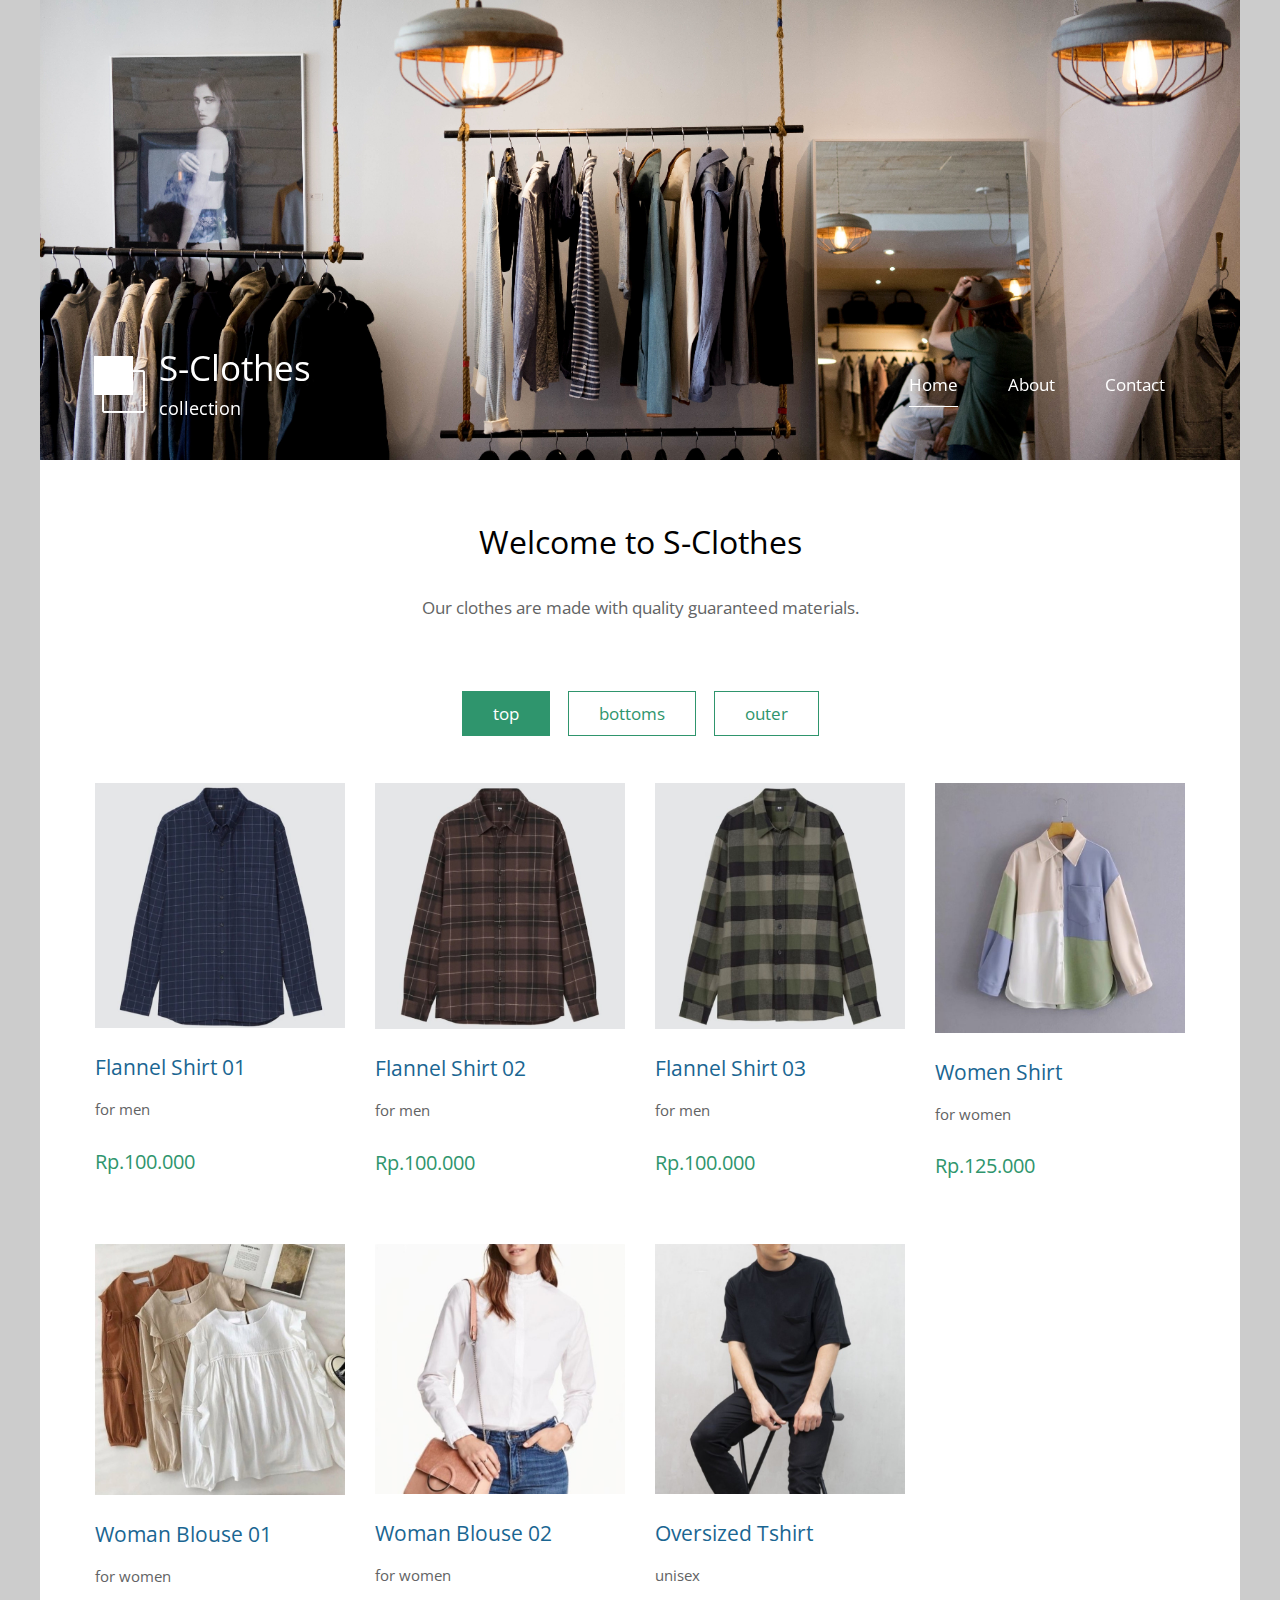
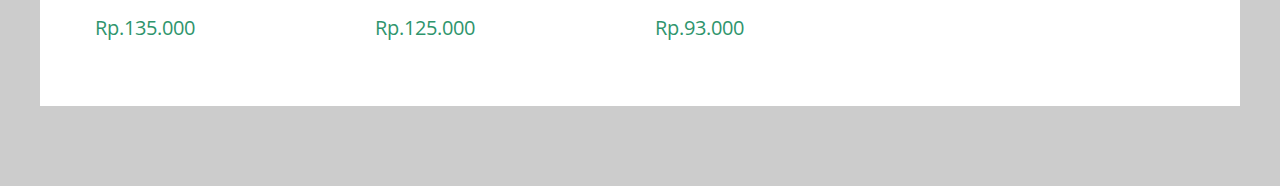
<file: index.html>
<!DOCTYPE html>
<html>

<head>
	<meta charset="UTF-8" />
    <meta name="viewport" content="width=device-width, initial-scale=1.0" />
    <meta http-equiv="X-UA-Compatible" content="ie=edge" />
    <title>S-CLOTHES</title>
    <link href="https://fonts.googleapis.com/css?family=Open+Sans:400" rel="stylesheet" />    
	<link href="style.css" rel="stylesheet" />
</head>
<body> 

	<div class="container">
	<!-- Top box -->
		<!-- Logo & Site Name -->
		<div class="placeholder">
			<div class="parallax-window" data-parallax="scroll" data-image-src="baju1.jpg">
				<div class="tm-header">
					<div class="row tm-header-inner">
						<div class="col-md-6 col-12">
							<img src="sclothes.png" alt="Logo" class="tm-site-logo" /> 
							<div class="tm-site-text-box">
								<h1 class="tm-site-title">S-Clothes</h1>
								<h6 class="tm-site-description">collection</h6>	
							</div>
						</div>
						<nav class="col-md-6 col-12 tm-nav">
							<ul class="tm-nav-ul">
								<li class="tm-nav-li"><a href="index.html" class="tm-nav-link active">Home</a></li>
								<li class="tm-nav-li"><a href="about.html" class="tm-nav-link">About</a></li>
								<li class="tm-nav-li"><a href="contact.html" class="tm-nav-link">Contact</a></li>
							</ul>
						</nav>	
					</div>
				</div>
			</div>
		</div>

		<main>
			<header class="row tm-welcome-section">
				<h2 class="col-12 text-center tm-section-title">Welcome to S-Clothes</h2>
				<p class="col-12 text-center">Our clothes are made with quality guaranteed materials. </p>
			</header>
			
			<div class="tm-paging-links">
				<nav>
					<ul>
						<li class="tm-paging-item"><a href="#" class="tm-paging-link active">top</a></li>
						<li class="tm-paging-item"><a href="#" class="tm-paging-link">bottoms</a></li>
						<li class="tm-paging-item"><a href="#" class="tm-paging-link">outer</a></li>
					</ul>
				</nav>
			</div>

			<!-- Gallery -->
			<div class="row tm-gallery">
				<!-- gallery page 1 -->
				<div id="tm-gallery-page-top" class="tm-gallery-page">
					<article class="col-lg-3 col-md-4 col-sm-6 col-12 tm-gallery-item">
						<figure>
							<img src="01.jpg" alt="Image" class="img-fluid tm-gallery-img" />
							<figcaption>
								<h4 class="tm-gallery-title">Flannel Shirt 01</h4>
								<p class="tm-gallery-description">for men</p>
								<p class="tm-gallery-price">Rp.100.000</p>
							</figcaption>
						</figure>
					</article>
					<article class="col-lg-3 col-md-4 col-sm-6 col-12 tm-gallery-item">
						<figure>
							<img src="02.jpg" alt="Image" class="img-fluid tm-gallery-img" />
							<figcaption>
								<h4 class="tm-gallery-title">Flannel Shirt 02</h4>
								<p class="tm-gallery-description">for men</p>
								<p class="tm-gallery-price">Rp.100.000</p>
							</figcaption>
						</figure>
					</article>
					<article class="col-lg-3 col-md-4 col-sm-6 col-12 tm-gallery-item">
						<figure>
							<img src="03.jpg" alt="Image" class="img-fluid tm-gallery-img" />
							<figcaption>
								<h4 class="tm-gallery-title">Flannel Shirt 03</h4>
								<p class="tm-gallery-description">for men</p>
								<p class="tm-gallery-price">Rp.100.000</p>
							</figcaption>
						</figure>
					</article>
					<article class="col-lg-3 col-md-4 col-sm-6 col-12 tm-gallery-item">
						<figure>
							<img src="04.jpg" alt="Image" class="img-fluid tm-gallery-img" />
							<figcaption>
								<h4 class="tm-gallery-title">Women Shirt</h4>
								<p class="tm-gallery-description">for women</p>
								<p class="tm-gallery-price">Rp.125.000</p>
							</figcaption>
						</figure>
					</article>
					<article class="col-lg-3 col-md-4 col-sm-6 col-12 tm-gallery-item">
						<figure>
							<img src="05.jpg" alt="Image" class="img-fluid tm-gallery-img" />
							<figcaption>
								<h4 class="tm-gallery-title">Woman Blouse 01</h4>
								<p class="tm-gallery-description">for women</p>
								<p class="tm-gallery-price">Rp.135.000</p>
							</figcaption>
						</figure>
					</article>
					<article class="col-lg-3 col-md-4 col-sm-6 col-12 tm-gallery-item">
						<figure>
							<img src="06.jpg" alt="Image" class="img-fluid tm-gallery-img" />
							<figcaption>
								<h4 class="tm-gallery-title">Woman Blouse 02</h4>
								<p class="tm-gallery-description">for women</p>
								<p class="tm-gallery-price">Rp.125.000</p>
							</figcaption>
						</figure>
					</article>
					<article class="col-lg-3 col-md-4 col-sm-6 col-12 tm-gallery-item">
						<figure>
							<img src="07.jpg" alt="Image" class="img-fluid tm-gallery-img" />
							<figcaption>
								<h4 class="tm-gallery-title">Oversized Tshirt</h4>
								<p class="tm-gallery-description">unisex</p>
								<p class="tm-gallery-price">Rp.93.000</p>
							</figcaption>
						</figure>
					</article>
				</div> <!-- gallery page 1 -->
				
				<!-- gallery page 2 -->
				<div id="tm-gallery-page-bottoms" class="tm-gallery-page hidden">
					<article class="col-lg-3 col-md-4 col-sm-6 col-12 tm-gallery-item">
						<figure>
							<img src="08.jpeg" alt="Image" class="img-fluid tm-gallery-img" />
							<figcaption>
								<h4 class="tm-gallery-title">Corduroy Pants</h4>
								<p class="tm-gallery-description">for men</p>
								<p class="tm-gallery-price">Rp. 230.000</p>
							</figcaption>
						</figure>
					</article>
					<article class="col-lg-3 col-md-4 col-sm-6 col-12 tm-gallery-item">
						<figure>
							<img src="09.png" alt="Image" class="img-fluid tm-gallery-img" />
							<figcaption>
								<h4 class="tm-gallery-title">Corduroy Pants</h4>
								<p class="tm-gallery-description">for women</p>
								<p class="tm-gallery-price">Rp. 230.000</p>
							</figcaption>
						</figure>
					</article>
					<article class="col-lg-3 col-md-4 col-sm-6 col-12 tm-gallery-item">
						<figure>
							<img src="10.jpg" alt="Image" class="img-fluid tm-gallery-img" />
							<figcaption>
								<h4 class="tm-gallery-title">Korean Loose Pants</h4>
								<p class="tm-gallery-description">for men</p>
								<p class="tm-gallery-price">Rp. 250.000</p>
							</figcaption>
						</figure>
					</article>
					<article class="col-lg-3 col-md-4 col-sm-6 col-12 tm-gallery-item">
						<figure>
							<img src="11.jpg" alt="Image" class="img-fluid tm-gallery-img" />
							<figcaption>
								<h4 class="tm-gallery-title">Jogger Pants</h4>
								<p class="tm-gallery-description">for men</p>
								<p class="tm-gallery-price">Rp. 200.000</p>
							</figcaption>
						</figure>
					</article>
					<article class="col-lg-3 col-md-4 col-sm-6 col-12 tm-gallery-item">
						<figure>
							<img src="12.jpg" alt="Image" class="img-fluid tm-gallery-img" />
							<figcaption>
								<h4 class="tm-gallery-title">Loose Ankle Jeans</h4>
								<p class="tm-gallery-description">for men</p>
								<p class="tm-gallery-price">Rp. 300.000</p>
							</figcaption>
						</figure>
					</article>
					<article class="col-lg-3 col-md-4 col-sm-6 col-12 tm-gallery-item">
						<figure>
							<img src="13.jpg" alt="Image" class="img-fluid tm-gallery-img" />
							<figcaption>
								<h4 class="tm-gallery-title">Bootcut Pants</h4>
								<p class="tm-gallery-description">for women</p>
								<p class="tm-gallery-price">Rp. 135.000</p>
							</figcaption>
						</figure>
					</article>
				</div> <!-- gallery page 2 -->
				
				<!-- gallery page 3 -->
				<div id="tm-gallery-page-outer" class="tm-gallery-page hidden">
					<article class="col-lg-3 col-md-4 col-sm-6 col-12 tm-gallery-item">
						<figure>
							<img src="21.jpeg" alt="Image" class="img-fluid tm-gallery-img" />
							<figcaption>
								<h4 class="tm-gallery-title">Corduroy Jacket</h4>
								<p class="tm-gallery-description">for men</p>
								<p class="tm-gallery-price">Rp. 150.000</p>
							</figcaption>
						</figure>
					</article>
					<article class="col-lg-3 col-md-4 col-sm-6 col-12 tm-gallery-item">
						<figure>
							<img src="14.jpeg" alt="Image" class="img-fluid tm-gallery-img" />
							<figcaption>
								<h4 class="tm-gallery-title">Oversized Crewneck</h4>
								<p class="tm-gallery-description">for women</p>
								<p class="tm-gallery-price">Rp. 125.000</p>
							</figcaption>
						</figure>
					</article>
					<article class="col-lg-3 col-md-4 col-sm-6 col-12 tm-gallery-item">
						<figure>
							<img src="16.jpg" alt="Image" class="img-fluid tm-gallery-img" />
							<figcaption>
								<h4 class="tm-gallery-title">Flannel Shirt</h4>
								<p class="tm-gallery-description">for women</p>
								<p class="tm-gallery-price">Rp. 100.000</p>
							</figcaption>
						</figure>
					</article>
					<article class="col-lg-3 col-md-4 col-sm-6 col-12 tm-gallery-item">
						<figure>
							<img src="15.jpg" alt="Image" class="img-fluid tm-gallery-img" />
							<figcaption>
								<h4 class="tm-gallery-title">Women Blazer 01</h4>
								<p class="tm-gallery-description">for women</p>
								<p class="tm-gallery-price">Rp. 150.000</p>
							</figcaption>
						</figure>
					</article>
					<article class="col-lg-3 col-md-4 col-sm-6 col-12 tm-gallery-item">
						<figure>
							<img src="17.jpg" alt="Image" class="img-fluid tm-gallery-img" />
							<figcaption>
								<h4 class="tm-gallery-title">Women Blazer 02</h4>
								<p class="tm-gallery-description">for women</p>
								<p class="tm-gallery-price">Rp. 185.000</p>
							</figcaption>
						</figure>
					</article>
					<article class="col-lg-3 col-md-4 col-sm-6 col-12 tm-gallery-item">
						<figure>
							<img src="18.jpg" alt="Image" class="img-fluid tm-gallery-img" />
							<figcaption>
								<h4 class="tm-gallery-title">Haori Outer 01</h4>
								<p class="tm-gallery-description">unisex</p>
								<p class="tm-gallery-price">Rp. 156.000</p>
							</figcaption>
						</figure>
					</article>
					<article class="col-lg-3 col-md-4 col-sm-6 col-12 tm-gallery-item">
						<figure>
							<img src="19.jpg" alt="Image" class="img-fluid tm-gallery-img" />
							<figcaption>
								<h4 class="tm-gallery-title">Haori Outer 02</h4>
								<p class="tm-gallery-description">unisex</p>
								<p class="tm-gallery-price">Rp. 156.000</p>
							</figcaption>
						</figure>
					</article>

				</div> 
			</div>
		</main>


	</div>
	<script src="jquery.min.js"></script>
	<script src="parallax.min.js"></script>
	<script>
		$(document).ready(function(){
			// Handle click on paging links
			$('.tm-paging-link').click(function(e){
				e.preventDefault();
				
				var page = $(this).text().toLowerCase();
				$('.tm-gallery-page').addClass('hidden');
				$('#tm-gallery-page-' + page).removeClass('hidden');
				$('.tm-paging-link').removeClass('active');
				$(this).addClass("active");
			});
		});
	</script>
</body>
</html>
</file>
<file: style.css>
/*


*/

ul, nav, body, h1, h2, h4, h6, p, figure {
  margin: 0;
  padding: 0;
}

a, button { transition: all 0.3s ease; }

/* Bootstrap grid system  */

html {
  box-sizing: border-box;
  -ms-overflow-style: scrollbar;
}

*,
*::before,
*::after {
  box-sizing: inherit;
}

.container {
  width: 100%;
  max-width: 1200px;
  margin-right: auto;
  margin-left: auto;
}

.tm-container-inner,
.tm-container-inner-2 {
  padding-left: 15px;
  padding-right: 15px;
}

.row {
  display: -ms-flexbox;
  display: flex;
  -ms-flex-wrap: wrap;
  flex-wrap: wrap;
  margin-left: -15px;
  margin-right: -15px;
}

.col-lg-3,
.col-lg-4,
.col-lg-6,
.col-md-4,
.col-md-6,
.col-sm-6, 
.col-12 {
  position: relative;
  width: 100%;
  padding-right: 15px;
  padding-left: 15px;
}

.col-12 {
  -ms-flex: 0 0 100%;
  flex: 0 0 100%;
  max-width: 100%;
}

@media (min-width: 576px) {
  .col-sm-6 {
    -ms-flex: 0 0 50%;
    flex: 0 0 50%;
    max-width: 50%;
  }
}

@media (min-width: 768px) {
  .col-md-4 {
    -ms-flex: 0 0 33.333333%;
    flex: 0 0 33.333333%;
    max-width: 33.333333%;
  }
  
  .col-md-6 {
    -ms-flex: 0 0 50%;
    flex: 0 0 50%;
    max-width: 50%;
  }
}

@media (min-width: 992px) {
  .col-lg-3 {
    -ms-flex: 0 0 25%;
    flex: 0 0 25%;
    max-width: 25%;
  }
  
  .col-lg-4 {
    -ms-flex: 0 0 33.333333%;
    flex: 0 0 33.333333%;
    max-width: 33.333333%;
  }
  
  .col-lg-6 {
    -ms-flex: 0 0 50%;
    flex: 0 0 50%;
    max-width: 50%;
  }
}

/*
  primary: #2D99CC
  success: #319966
  danger: #993332
*/

.tm-btn {
  display: inline-block;
  font-size: 1rem;
  width: auto;
  padding: 10px 30px;
  text-decoration: none;
  cursor: pointer;
  border: 0;
}

.tm-btn-default {
  border: 1px solid #ccc;
  background-color: transparent;
  color: #626364;
}

.tm-btn-default:hover,
.tm-btn-default:focus {
  color: white;
  background-color: #98999A;
}

.tm-btn-primary {
  background-color: #2D99CC;
  color: white;
}

.tm-btn-primary:hover,
.tm-btn-primary:focus {
  background-color: #1b6f96;
}

.tm-btn-success {
  background-color: #319966;
  color: white;
}

.tm-btn-success:hover,
.tm-btn-success:focus {
  background-color: #1d6e46;
}

.tm-btn-danger {
  background-color: #993332;
  color: white;
}

.tm-btn-danger:hover,
.tm-btn-danger:focus {
  background-color: #752423;
}

.tm-mb-45 {
  margin-bottom: 45px;
}

.tm-mb-p {
    margin-bottom: 20px;
}

.tm-text-success {
  color: #319966;
}

.text-center {
  text-align: center;
}

.hidden {
  display: none !important;
}

.img-fluid {
  max-width: 100%;
  height: auto;
}

body {
  font-family: 'Open Sans', Arial, sans-serif;
  font-size: 17px;
  background-color: #ccc;
  overflow-x: hidden;
}

.container {
  background-color: white;
}

p, address {
  color: #626364;
  line-height: 1.8;
}

/* Set width and height in JS */
.placeholder {
  width: 100%;
  min-height: 460px;
  background-color: #556E5B;
}

.placeholder-2 {
  width: 100%;
  min-height: 220px;
  background-color: #CFBEA5;
  position: relative;
  z-index: 998;
}

.parallax-window {
  min-height: 460px;
  background: transparent;
  position: relative;
}

.parallax-window-2 {
  min-height: 220px;
  width: 100%;
  margin-left: auto;
  margin-right: auto;
  background: transparent;
  position: relative;
}

.parallax-mirror {
  z-index: 999 !important;
}

.tm-header {
  position: absolute;
  bottom: 0;
  left: 0;
  width: 100%;
  color: white;
  z-index: 1000;
}

.tm-header-inner {
  padding: 40px 50px;
}

@media (max-width: 991px) {
  .tm-header-inner {
    padding: 30px 15px;
  }
}

.tm-site-logo {
  display: inline-block;
  margin-right: 5px;
}

.tm-site-text-box {
  display: inline-block;
}

.tm-site-title {
  font-size: 2.2rem;
  font-weight: 400;
  margin-bottom: 5px;
}

.tm-site-description {
  font-size: 1.1rem;
  font-weight: 400;
}

.tm-nav {
  text-align: right;
  margin-top: 30px;
}

.tm-nav-ul {
  display: flex;
  justify-content: flex-end;
}

.tm-nav-li {
  list-style: none;
  display: block;
  margin-bottom: 0;
  padding-right: 25px;
  padding-left: 25px;
}

@media (max-width: 991px) {
  .tm-nav-li {
    padding-right: 15px;
    padding-left: 15px;
  }
}

.tm-nav-link {
  color: white;
  text-decoration: none;
  padding-bottom: 10px;
}

.tm-nav-link.active,
.tm-nav-link:hover {
  border-bottom: 1px solid white;
}

.tm-welcome-section {
  margin: 60px auto;
  max-width: 655px;
}

.tm-section-title {
  font-size: 2rem;
  font-weight: 400;
  margin-bottom: 30px;
}

.tm-gallery {
  margin-bottom: 80px;
}

.tm-gallery-page {
  max-width: 280px;
  margin-left: auto;
  margin-right: auto;
  display: -ms-flexbox;
  display: flex;
  -ms-flex-wrap: wrap;
  flex-wrap: wrap;
}

.tm-gallery-description {
  font-size: 0.95rem;
}

.tm-section,
.tm-container-inner,
.tm-container-inner-2 {
  margin-left: auto;
  margin-right: auto;
}

/* Small devices (landscape phones, 576px and up) */
@media (min-width: 576px) {
  .tm-gallery-page {
    max-width: 560px;
  }
}

/* Medium devices (tablets, 768px and up) */
@media (min-width: 768px) {
  .tm-gallery-page,
  .tm-section,
  .tm-container-inner,
  .tm-container-inner-2 {
    max-width: 840px;
  }
}

/* Large devices (desktops, 992px and up) */
@media (min-width: 992px) {
  .tm-gallery-page,
  .tm-section {
    max-width: 1120px;
  }
  
  .tm-container-inner {
    max-width: 1120px;
  }
  
  .tm-container-inner-2 {
    max-width: 900px;
  }
}

.tm-gallery-item {
  max-width: 280px;
}

.tm-gallery-img {
  margin-bottom: 20px;
}

.tm-gallery-title {
  font-size: 1.3rem;
  font-weight: 400;
  color: #1A6692;
  margin-bottom: 15px;
}

.tm-gallery-description {
  margin-bottom: 20px;
}

.tm-gallery-price {
  font-size: 1.25rem;
  color: #2F956D;
  margin-bottom: 60px;
}

.tm-paging-links {
  text-align: center;
  margin-bottom: 40px;
}

.tm-paging-item {
  list-style: none;
  display: inline-block;
  border: 1px solid #2F956D;
  margin: 7px;
}

.tm-paging-link {
  padding: 10px 30px;
  display: flex;
  align-items: center;
  justify-content: center;
  text-decoration: none;
  color: #2F956D;
  background-color: transparent;
}

.tm-paging-link.active,
.tm-paging-link:hover {
  background-color: #2F956D;
  color: white;
}

.tm-description-figure {
  text-align: center;  
}

.tm-description-box {
  margin-left: auto;
  margin-right: auto;
}

.tm-description-box {
  padding-left: 0;
  padding-right: 0;
  display: flex;
  flex-direction: column;
  margin-top: 30px;
  max-width: 530px;
}

@media (min-width: 768px) {
  .tm-description-box {
    padding-left: 5px;
    padding-right: 40px;
    margin-top: 0;
  }
}

.tm-right {
  align-self: flex-end;
}

.tm-footer {
  padding: 25px 15px;
  margin-top: 40px;
}

.tm-footer a {
  color: #626364;
  text-decoration: none;
}

.tm-footer a:hover {
  color: #1A6692;
}

/* About */
.tm-persons {
  margin-bottom: 20px;
}

.tm-person {
  display: flex;
  flex-direction: column;
  align-items: center;
  justify-content: center;
  margin-bottom: 60px;
}

@media (min-width: 420px) {
  .tm-person {
    flex-direction: row;
  }
}

.tm-person-description {
  padding-left: 20px;
  padding-right: 20px;
}

.tm-person-name {
  font-size: 1.6rem;
  font-weight: 300;
  color: #09C;
  margin-bottom: 5px;
  margin-top: 15px;
}

@media (min-width: 420px) {
  .tm-person-name {
    margin-top: 0;
  }
}

.tm-person-title {
  color: #C39;
  margin-bottom: 20px;
}

.tm-person-about {
  margin-bottom: 20px;
}

.tm-social-link {
  color: #626364;
  display: inline-block;
  border-radius: 1px;
  background-color: transparent;
  font-size: 1.3rem;
  text-decoration: none;
  width: 40px;
  height: 40px;
  margin-right: 0;
  margin-bottom: 15px;
}

.tm-social-link:hover {
  color: white;
  background-color: #626364;
}

.tm-social-icon {
  display: flex;
  align-items: center;
  justify-content: center;
  width: 100%;
  height: 100%;
}

.tm-feature {
  text-align: center;
  padding: 45px 20px;
}

.tm-feature-icon {
  color: #9f9c9c;
  margin-bottom: 65px;
}

.tm-feature-description {
  margin-bottom: 35px;
  font-size: 1rem;
}

.tm-features {
  margin-top: 35px;
}

.tm-history {
  margin-top: 45px;
}

.tm-history-inner {
  display: flex;
  align-items: center;
  justify-content: center;
  flex-direction: column;
}

.tm-history-img {
  max-width: 100%;
}

@media (min-width: 768px) {
 .tm-history-img {
    max-width: 50%;
  }
  
  .tm-history-inner {
    flex-direction: row;
  }
}

.tm-history-title {
  font-size: 1.6rem;
  font-weight: 300;
  color: #1A6692;
  margin-bottom: 30px;
}

.tm-history-text {
  max-width: 480px;
  margin: 15px auto 0;
}

.tm-history-description {
  margin-bottom: 40px;
}

@media (min-width: 768px) {
 .tm-history-text {
    max-width: auto;
    margin: 0 auto 0 35px;
  } 
}

/* Contact Page */
.tm-contact-form {
  max-width: 100%;
}

@media (min-width: 768px) {
 .tm-contact-form {
    max-width: 310px;
  } 
}

.tm-d-flex {
  display: flex;
  flex-direction: column;
}

.tm-btn-right {
  align-self: flex-end;
}

.form-group {
  margin-bottom: 30px;
}

.form-control {
  display: block;
  width: 100%;
  padding: 0.375rem 0.75rem;
  font-size: 1.1rem;
  font-weight: 400;
  line-height: 1.5;
  color: #626364;
  background-color: #fff;
  background-clip: padding-box;
  border: 1px solid #ced4da;
  border-right: 0;
  border-top: 0;
  border-left: 0;
  border-radius: 0;
  transition: border-color 0.15s ease-in-out, box-shadow 0.15s ease-in-out;
}

.form-control::-ms-expand {
  background-color: transparent;
  border: 0;
}

.form-control:focus {
  color: #495057;
  background-color: #fff;
  border-color: #80bdff;
  outline: 0;
  box-shadow: 0 0 0 0.2rem rgba(0, 123, 255, 0.25);
}

.form-control::-webkit-input-placeholder {
  color: #6c757d;
  opacity: 1;
}

.form-control::-moz-placeholder {
  color: #6c757d;
  opacity: 1;
}

.form-control:-ms-input-placeholder {
  color: #6c757d;
  opacity: 1;
}

.form-control::-ms-input-placeholder {
  color: #6c757d;
  opacity: 1;
}

.form-control::placeholder {
  color: #6c757d;
  opacity: 1;
}

.tm-info-title {
  font-size: 1.6rem;
  font-weight: 300;
  margin-bottom: 30px;
}

address {
  font-style: normal;
  margin-bottom: 50px;
}

.tm-address-box {
  max-width: 100%;
}

@media (min-width: 768px) {
 .tm-address-box {
    max-width: 315px;
  } 
}

.tm-contact-icon {
  display: inline-block;
  margin-right: 25px;
  color: #319966;
}

.tm-contact-link {
  display: inline-block;
  color: #626364;
  margin-bottom: 25px;
  text-decoration: none;
}

.tm-contact-social {
  margin-top: 10px;
}

.tm-map {
  max-width: 900px;
  height: 450px;
  width: 100%;
  margin-left: auto;
  margin-right: auto;
}

.tm-map iframe {
  width: 100%;
  height: 100%;
}

.tm-contact-section {
  padding-bottom: 30px;
}

.tm-map-section {
  padding-top: 40px;
  padding-bottom: 40px;
}

.tm-info-section {
  padding-top: 30px;
}

.tm-faq {
  max-width: 650px;
  margin-left: auto;
  margin-right: auto;
}

.tm-accordion {
  padding-top: 40px;
}

.accordion {
  font-size: 1.2rem;
  font-family: 'Open Sans', Helevetica, Arial, sans-serif;
  color: #999;
  background-color: transparent;
  border: 1px solid #d0d0d0;
  margin-bottom: 17px;
  margin-top: 17px;
  cursor: pointer;
  padding: 10px 20px 6px;
  width: 100%;
  text-align: left;
  outline: none;
  transition: 0.4s;
}


.accordion.active, .accordion:hover {
  color: #09C;
}

@keyframes changeIcon {
  0% {
    content: '\f0d9';
  }
  50% {
    color: white;
  }
  100% {
    content: "\f0d7";
  }
}

@keyframes changeIconBack {
  0% {
    content: '\f0d7';
  }
  50% {
    color: white;
  }
  100% {
    content: "\f0d9";
  }
}

.accordion:after {
  font-family: 'Font Awesome 5 Free';
  font-weight: 900;
  animation: changeIconBack 0.3s linear;
  content: '\f0d9';
  font-size: 2rem;
  color: #999;
  float: right;
  margin-left: 5px;
}

.accordion.active:after {
  animation: changeIcon 0.3s linear;
  content: '\f0d7';
}


.panel {
  background-color: white;
  max-height: 0;
  overflow: hidden;
  transition: max-height 0.2s ease-out;
}

.panel p {
  padding: 5px 20px 30px;
}
</file>
